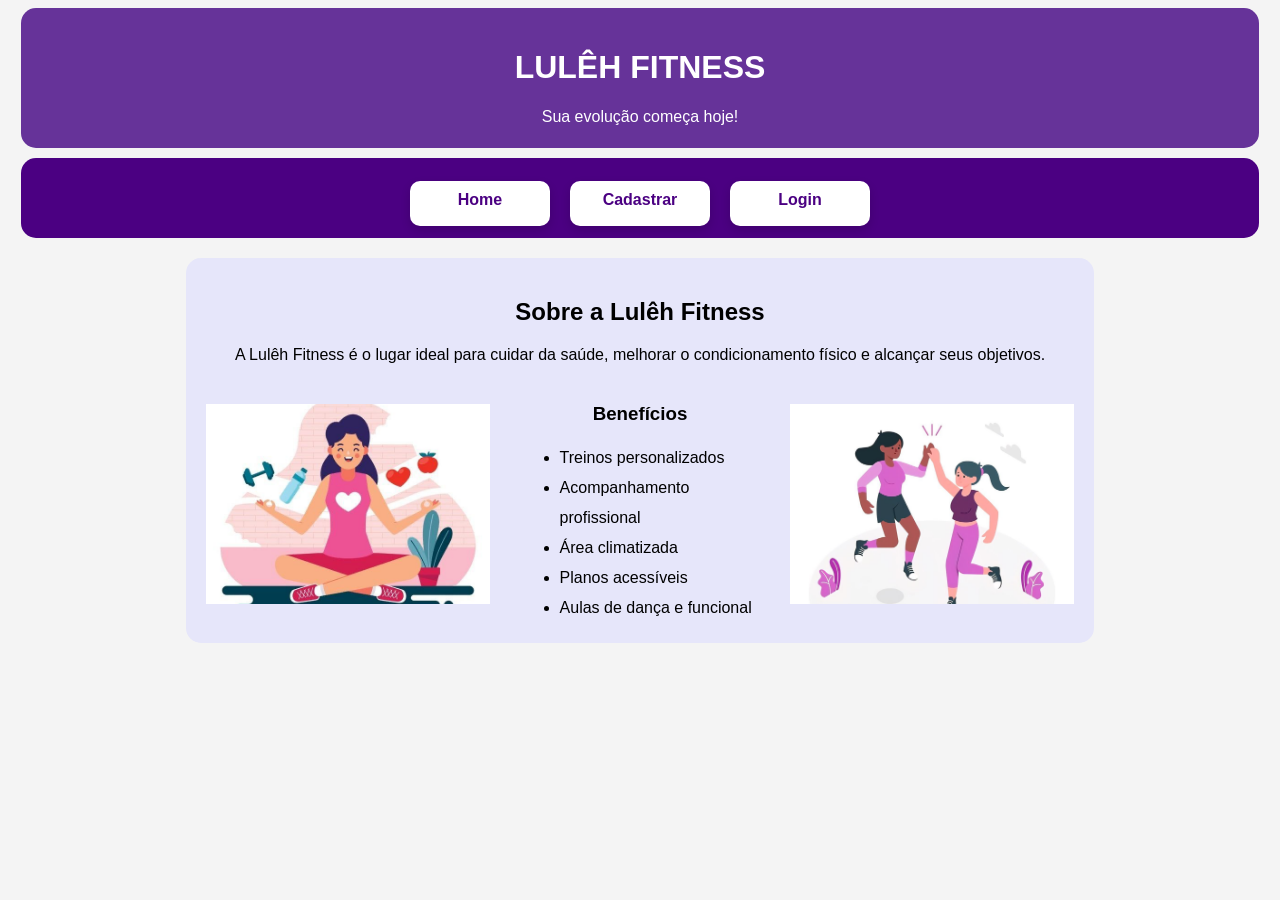
<file: templates/index.html>
<!DOCTYPE html>
<html lang="pt-BR">
<head>
    <meta charset="UTF-8">
    <title>Lulêh Fitness</title>

    <link rel="stylesheet" href="../static/css/index.css">
</head>
<body>
    <div class="topo">
        <h1>LULÊH FITNESS</h1>
        <p>Sua evolução começa hoje!</p>
    </div>

    <div class="menu">

        <div class="botao">
            <a href="/">Home</a>
        </div>

        <div class="botao">
            <a href="/cadastrar">Cadastrar</a>
        </div>

        <div class="botao">
            <a href="/login">Login</a>
        </div>

    </div>

    <div class="conteudo">

        <div class="col2">

            <h2>Sobre a Lulêh Fitness</h2>

            <p>
                A Lulêh Fitness é o lugar ideal para cuidar da saúde,
                melhorar o condicionamento físico e alcançar seus objetivos.
            </p>

            <div class="beneficios">

                <img src="../static/img/fotoacademia.jpeg" width="300" height="200">

                <div class="texto">
                    <h3>Benefícios</h3>

                    <ul>
                        <li>Treinos personalizados</li>
                        <li>Acompanhamento profissional</li>
                        <li>Área climatizada</li>
                        <li>Planos acessíveis</li>
                        <li>Aulas de dança e funcional</li>
                    </ul>
                </div>

                <img src="../static/img/academiafoto.jpeg" width="300" height="200">

            </div>

        </div>
    </div>

</body>

</html>
</file>
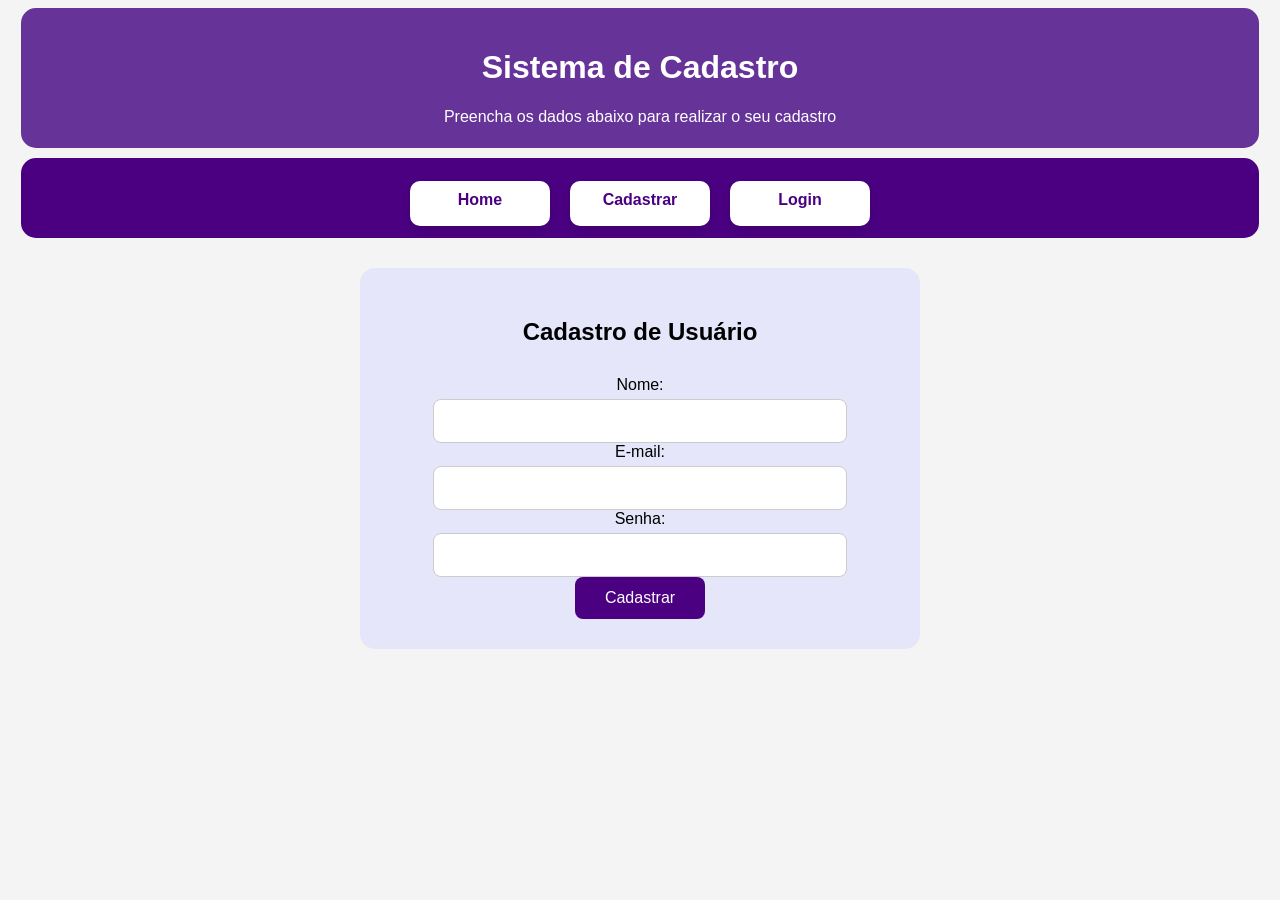
<file: templates/cadastrar.html>
<!DOCTYPE html>
<html lang="pt-BR">
<head>
    <meta charset="UTF-8">
    <title>Cadastro - Lulêh Fitness</title>

    <link rel="stylesheet" href="../static/css/cadastrar.css">

</head>
<body>

    <div class="topo">
        <h1>Sistema de Cadastro</h1>
        <p>Preencha os dados abaixo para realizar o seu cadastro</p>
    </div>

    <div class="menu">

        <div class="botao">
            <a href="/">Home</a>
        </div>

        <div class="botao">
            <a href="/cadastrar">Cadastrar</a>
        </div>

        <div class="botao">
            <a href="/login">Login</a>
        </div>

    </div>

    <div class="cadastro">

        <h2>Cadastro de Usuário</h2>

            <form action="/cadastrar" method="post">
                <label>Nome:</label><br>
                <input type="text" name="nomeusuario"><br>
                <label>E-mail:</label><br>
                <input type="text" name="emailusuario"><br>
                <label>Senha:</label><br>
                <input type="password" name="senhausuario"><br>
                <button type="submit">Cadastrar</button>
            </form>

    </div>

</body>
</html>
</file>
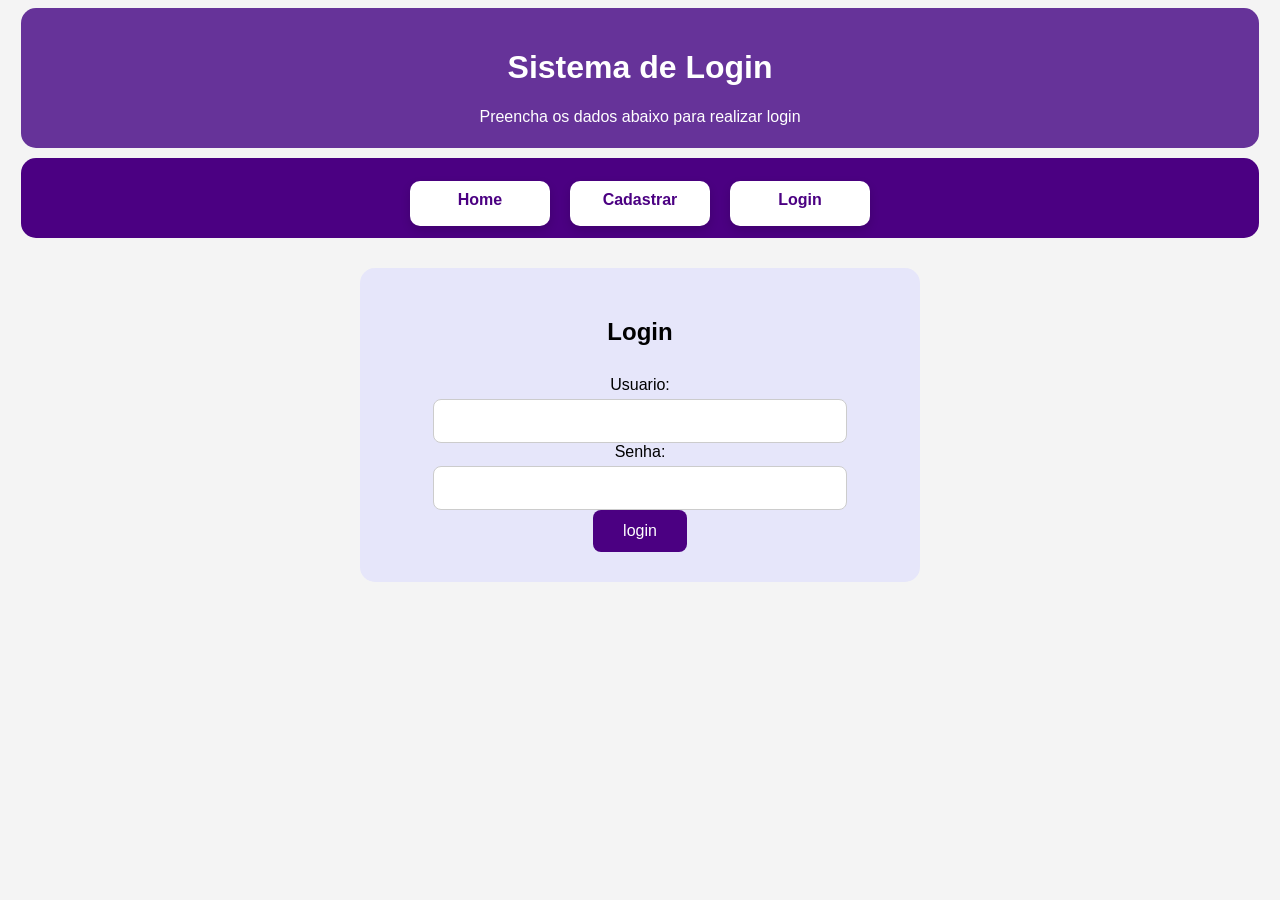
<file: templates/login.html>
<!DOCTYPE html>
<html lang="pt-BR">
<head>
    <meta charset="UTF-8">
    <title>Login - Lulêh Fitness</title>

    <link rel="stylesheet" href="../static/css/login.css">

</head>
<body>

    <div class="topo">
        <h1>Sistema de Login</h1>
        <p>Preencha os dados abaixo para realizar login</p>
    </div>

    <div class="menu">

        <div class="botao">
            <a href="/">Home</a>
        </div>

        <div class="botao">
            <a href="/cadastrar">Cadastrar</a>
        </div>

        <div class="botao">
            <a href="/login">Login</a>
        </div>

    </div>

    <div class="cadastro">

        <h2>Login</h2>

            <form action="/email" method="post">
                <label>Usuario:</label><br>
                <input type="text" name="emailusuario"><br>
                <label>Senha:</label><br>
                <input type="password" name="senhausuario"><br>
                <button type="submit">login</button>
            </form>
    </body>
</html>
</file>
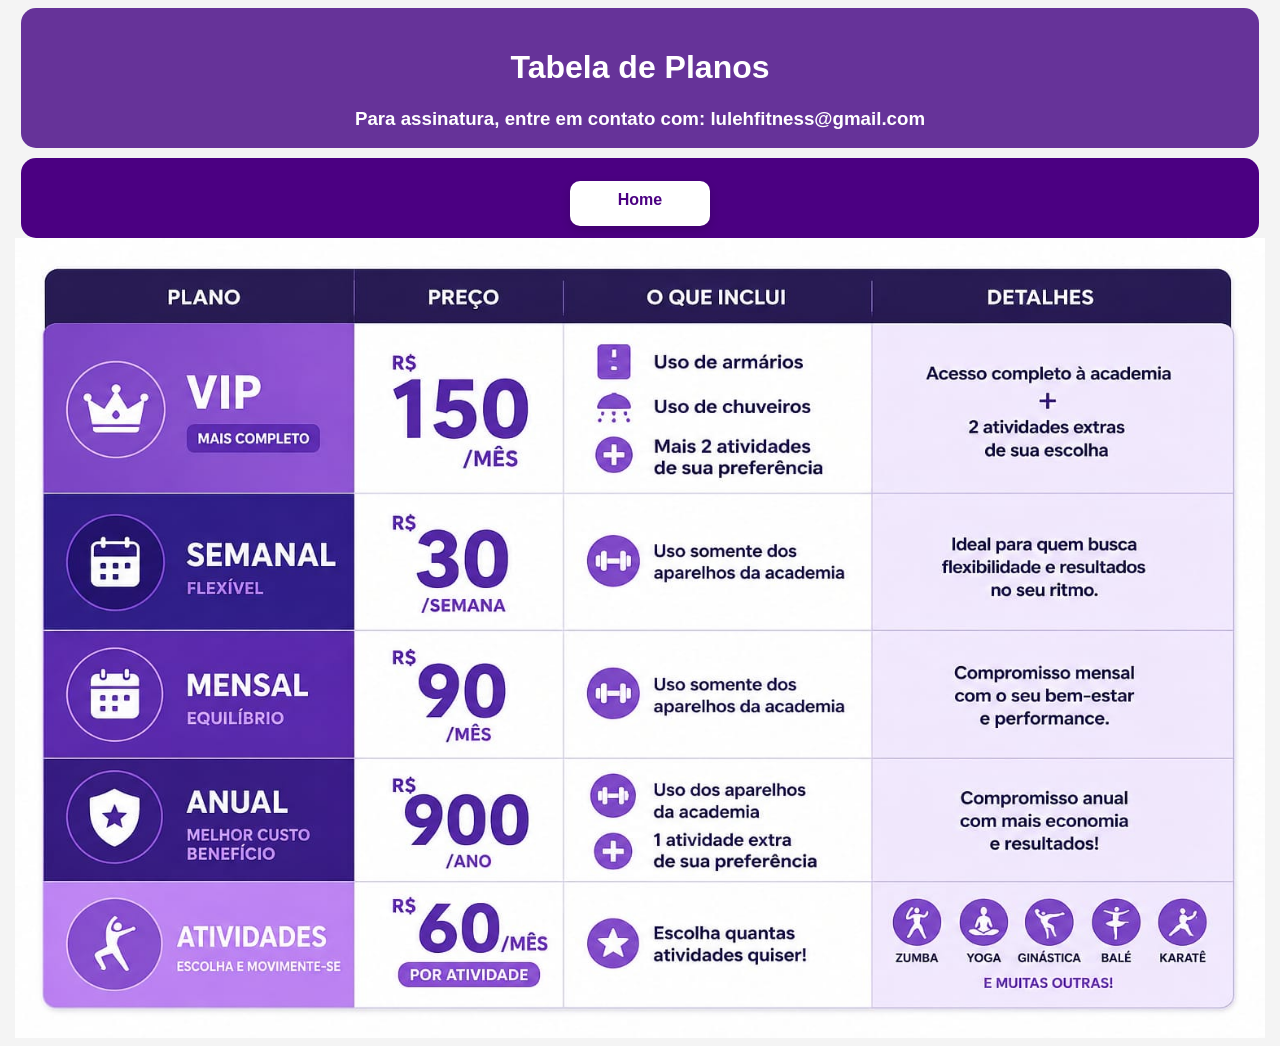
<file: templates/planos.html>
<!DOCTYPE html>
<html lang="pt-BR">
<head>
    <meta charset="UTF-8">
    <title>Title</title>

    <link rel="stylesheet" href="../static/css/planos.css">

</head>
<body>

    <div class="topo">
        <h1>Tabela de Planos</h1>
        <h3>Para assinatura, entre em contato com: lulehfitness@gmail.com </h3>

    </div>

    <div class="menu">

        <div class="botao">
            <a href="/">Home</a>
        </div>

    </div>

    <div class="tabela">
        <img src="../static/img/planos.jpeg" width="1250" height="800">
    </div>

</body>
</html>
</file>
<file: static/css/index.css>
body{
    background-color:#f4f4f4;
    font-family:Arial;
}

.topo{
    text-align:center;
    background-color:RebeccaPurple;
    color:white;
    width:98%;
    height:120px;
    padding-top:20px;
    border-radius:15px;
    margin:auto;
}

.menu{
    display:flex;
    text-align:center;
    background-color:Indigo;
    justify-content:center;
    width:98%;
    height:70px;
    padding-top:10px;
    gap:20px;
    align-items:center;
    border-radius:15px;
    margin:auto;
    margin-top:10px;
}

.botao{
    background-color:white;
    width:140px;
    height:35px;
    border-radius:10px;
    padding-top:10px;
    transition:0.3s;
    cursor:pointer;
    box-shadow:0 4px 10px rgba(0,0,0,0.15);
}

.botao a{
    color:Indigo;
    text-decoration:none;
    font-weight:bold;
    display:block;
}

.botao:hover{
    background-color:RebeccaPurple;
    transform:translateY(-4px);
    box-shadow:0 8px 18px rgba(75,0,130,0.35);
}

.botao:hover a{
    color:white;
}

.conteudo{
    text-align:center;
    width:98%;
    padding-top:20px;
    margin:auto;
}

.col2{
    background-color:Lavender;
    width:70%;
    padding:20px;
    border-radius:15px;
    margin:auto;
}

ul{
    text-align:left;
    width:300px;
    margin:auto;
    line-height:30px;
}

.planos{
    margin-top:30px;
}

.card{
    background-color:white;
    width:250px;
    padding:20px;
    border-radius:15px;
    display:inline-block;
    margin:15px;
    text-align:center;
}
.beneficios{
    display:flex;
    justify-content:center;
    align-items:center;
    gap:30px;
    margin-top:20px;
}

.beneficios img{
    width:300px;
    height:200px;
    object-fit:cover;
}

.texto{
    text-align:center;
}

.texto ul{
    width:auto;
    text-align:left;
}
</file>
<file: static/css/cadastrar.css>
body{
    background-color:#f4f4f4;
    font-family:Arial;
}

.topo{
    text-align:center;
    background-color:RebeccaPurple;
    color:white;
    width:98%;
    height:120px;
    padding-top:20px;
    border-radius:15px;
    margin:auto;
}

.menu{
    display:flex;
    text-align:center;
    background-color:Indigo;
    justify-content:center;
    width:98%;
    height:70px;
    padding-top:10px;
    gap:20px;
    align-items:center;
    border-radius:15px;
    margin:auto;
    margin-top:10px;
}

.botao{
    background-color:white;
    width:140px;
    height:35px;
    border-radius:10px;
    padding-top:10px;
    transition:0.3s;
    cursor:pointer;
    box-shadow:0 4px 10px rgba(0,0,0,0.15);
}

.botao a{
    color:Indigo;
    text-decoration:none;
    font-weight:bold;
    display:block;
}

.botao:hover{
    background-color:RebeccaPurple;
    transform:translateY(-4px);
    box-shadow:0 8px 18px rgba(75,0,130,0.35);
}

.botao:hover a{
    color:white;
}

.conteudo{
    text-align:center;
    width:98%;
    padding-top:20px;
    margin:auto;
}

.cadastro{
    background-color: Lavender;
    width: 500px;
    margin: 30px auto;
    padding: 30px;
    border-radius: 15px;
    text-align: center;
}

.cadastro h2{
    margin-bottom: 30px;
}

.cadastro input{
    width: 80%;
    height: 40px;
    border-radius: 8px;
    border: 1px solid #ccc;
    padding-left: 10px;
    margin-top: 5px;
}

.cadastro button{
    background-color: Indigo;
    color: white;
    border: none;
    padding: 12px 30px;
    border-radius: 8px;
    cursor: pointer;
    font-size: 16px;
}

.cadastro button:hover{
    background-color: RebeccaPurple;
}
</file>
<file: static/css/login.css>
body{
    background-color:#f4f4f4;
    font-family:Arial;
}

.topo{
    text-align:center;
    background-color:RebeccaPurple;
    color:white;
    width:98%;
    height:120px;
    padding-top:20px;
    border-radius:15px;
    margin:auto;
}

.menu{
    display:flex;
    text-align:center;
    background-color:Indigo;
    justify-content:center;
    width:98%;
    height:70px;
    padding-top:10px;
    gap:20px;
    align-items:center;
    border-radius:15px;
    margin:auto;
    margin-top:10px;
}

.botao{
    background-color:white;
    width:140px;
    height:35px;
    border-radius:10px;
    padding-top:10px;
    transition:0.3s;
    cursor:pointer;
    box-shadow:0 4px 10px rgba(0,0,0,0.15);
}

.botao a{
    color:Indigo;
    text-decoration:none;
    font-weight:bold;
    display:block;
}

.botao:hover{
    background-color:RebeccaPurple;
    transform:translateY(-4px);
    box-shadow:0 8px 18px rgba(75,0,130,0.35);
}

.botao:hover a{
    color:white;
}

.conteudo{
    text-align:center;
    width:98%;
    padding-top:20px;
    margin:auto;
}

.cadastro{
    background-color: Lavender;
    width: 500px;
    margin: 30px auto;
    padding: 30px;
    border-radius: 15px;
    text-align: center;
}

.cadastro h2{
    margin-bottom: 30px;
}

.cadastro input{
    width: 80%;
    height: 40px;
    border-radius: 8px;
    border: 1px solid #ccc;
    padding-left: 10px;
    margin-top: 5px;
}

.cadastro button{
    background-color: Indigo;
    color: white;
    border: none;
    padding: 12px 30px;
    border-radius: 8px;
    cursor: pointer;
    font-size: 16px;
}

.cadastro button:hover{
    background-color: RebeccaPurple;
}
</file>
<file: static/css/planos.css>
body{
    background-color:#f4f4f4;
    font-family:Arial;
}

.topo{
    text-align:center;
    background-color:RebeccaPurple;
    color:white;
    width:98%;
    height:120px;
    padding-top:20px;
    border-radius:15px;
    margin:auto;
}

.menu{
    display:flex;
    text-align:center;
    background-color:Indigo;
    justify-content:center;
    width:98%;
    height:70px;
    padding-top:10px;
    gap:20px;
    align-items:center;
    border-radius:15px;
    margin:auto;
    margin-top:10px;
}

.botao{
    background-color:white;
    width:140px;
    height:35px;
    border-radius:10px;
    padding-top:10px;
    transition:0.3s;
    cursor:pointer;
    box-shadow:0 4px 10px rgba(0,0,0,0.15);
}

.botao a{
    color:Indigo;
    text-decoration:none;
    font-weight:bold;
    display:block;
}

.botao:hover{
    background-color:RebeccaPurple;
    transform:translateY(-4px);
    box-shadow:0 8px 18px rgba(75,0,130,0.35);
}

.botao:hover a{
    color:white;
}

.conteudo{
    text-align:center;
    width:98%;
    padding-top:20px;
    margin:auto;
}

.tabela{
    align-items:center;
    display:flex;
    justify-content:center;
}
</file>
